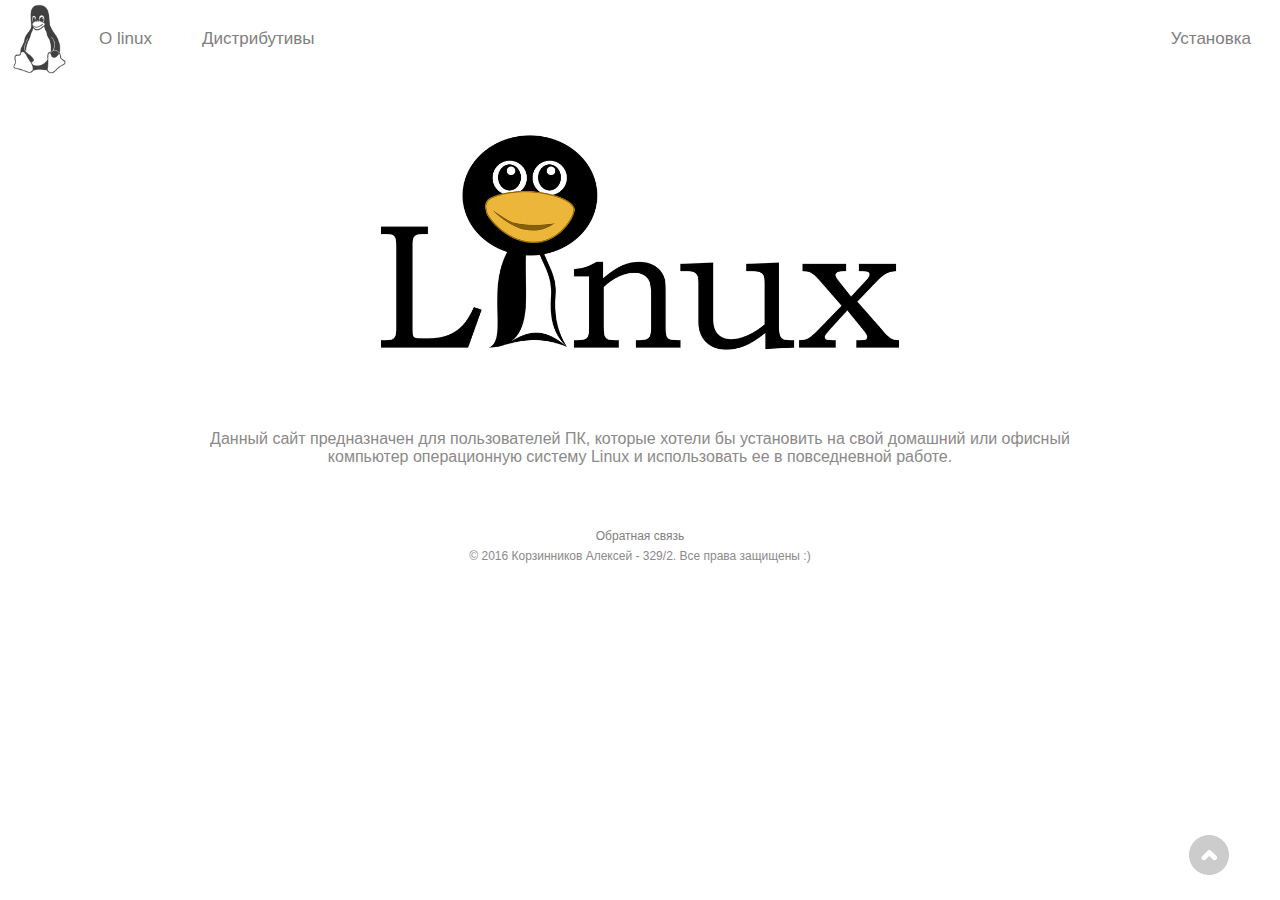
<file: index.html>
<!DOCTYPE html>
<html lang="ru">
    <head>
        <meta charset="utf-8">
		<meta name="description" content="Установить Linux? - Лекго! :D">
		<meta name="keywords" content="">
		<meta name=viewport content="width=device-width, initial-scale=1.0">
		<title>Linux start</title>
		<link href="css/null.css" rel="stylesheet">
		<link href="css/style.css" rel="stylesheet">
		<link rel="shortcut icon" href="img/logo2.png" type="image/x-icon">
	</head>
	<body>
	<header>
			<ul class="hr">
				<li><a href="index.html" rel="home"><img src="img/logo2.png" alt="linuxbaza" width="70" height="70"></a></li>
				<li><a href="info.html">О linux</a></li>
				<li><a href="distr.html">Дистрибутивы</a></li>
				<li><a href="inst.html">Установка</a></li>
			</ul>
	</header>
			<div class="center">
				<div class="parent">
					<div class="content">
						<img class="logo" src="img/logo.png" alt="Linux">
						<br><br><br><br>
						<p class="parent">Данный сайт предназначен для пользователей ПК, которые хотели бы установить на свой домашний или офисный компьютер операционную систему Linux и использовать ее в повседневной работе.</p>
					</div>
				</div>
			</div>
			<a href="#" title="Вернуться к началу" class="topbutton"><img alt="Вверх" src="img/icon_top.png"></a>
			<div id="FeedBack" class="mD">
				<div>
					<a href="#close" title="Закрыть" class="close">X</a>
					<div class="exam">
						<img alt="mint" src="img/mint/1.jpg">
						<span>
							<div id="w">
							<h1>FeedBack</h1>
							<form id="contactform" name="contact" method="post" action="#" class="contc">
							<div class="row">
							<input type="text" name="name" id="name" class="txt" tabindex="1" placeholder="Ваше Имя" required>
							</div>

							<div class="row">
							<input type="email" name="email" id="email" class="txt" tabindex="2" placeholder="E-mail Адрес" required>
							</div>

							<div class="row">
							<input type="text" name="subject" id="subject" class="txt" tabindex="3" placeholder="Тема" required>
							</div>

							<div class="row">
							<textarea name="message" id="message" class="txtarea" tabindex="4" placeholder="Сообщение" rows="5" cols="40" required></textarea>
							</div>

							<div>
							<input type="submit" id="submitbtn" name="submitbtn" tabindex="5" value="Отправить Сообщение">
							</div>
							</form>
								<div id="vk_playlist_514057169_6"></div>
<script type="text/javascript" src="https://vk.com/js/api/openapi.js?173"></script>
<script type="text/javascript">
  (function() {
    VK.Widgets.Playlist("vk_playlist_514057169_6", 514057169, 6,'53329688e927412fba');
  }());
</script>
							</div>
						</span>
					</div>
				</div>
			</div>
			<footer><a href="#FeedBack">Обратная связь </a><p>&copy; 2016 Корзинников Алексей - 329/2. Все права защищены :)</p></footer>
	</body>
</html>
</file>
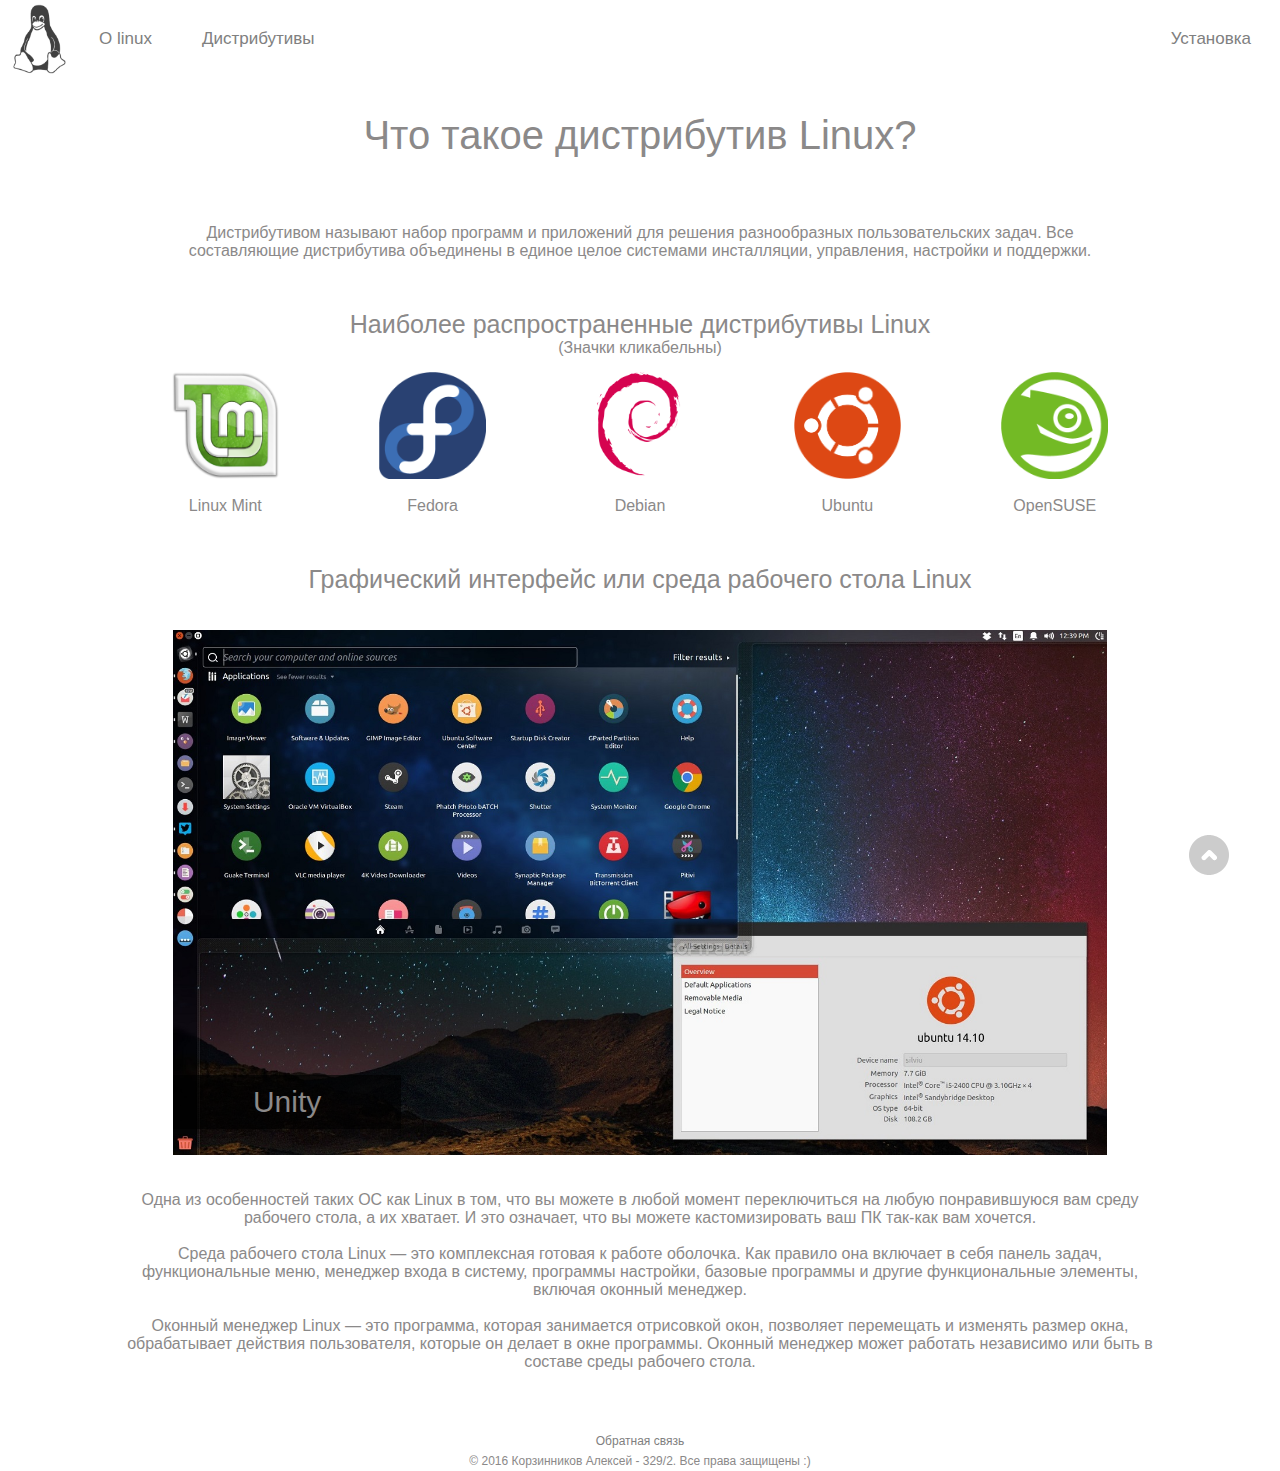
<file: distr.html>
<!DOCTYPE html>
<html lang="ru">
    <head>
        <meta charset="utf-8">
		<meta name="description" content="Дистрибутивы Linux">
		<meta name="keywords" content="">
		<meta name=viewport content="width=device-width, initial-scale=0.7">
		<title>Linux distr</title>
		<link href="css/null.css" rel="stylesheet">
		<link href="css/style.css" rel="stylesheet">
		<link rel="shortcut icon" href="img/logo2.png" type="image/x-icon">
	</head>
	<body>
	<header>
			<ul class="hr">
				<li><a href="index.html" rel="home"><img src="img/logo2.png" alt="linuxbaza" width="70" height="70"></a></li>
				<li><a href="info.html">О linux</a></li>
				<li><a href="distr.html">Дистрибутивы</a></li>
				<li><a href="inst.html">Установка</a></li>
			</ul>
	</header>
			<div class="parent">
				<div class="content">
					<h1>Что такое дистрибутив Linux?</h1>
					<br>
					<br>
					<p class="content"><strong>Дистрибутивом</strong> называют набор программ и приложений для решения разнообразных пользовательских задач. Все составляющие дистрибутива объединены в единое целое системами инсталляции, управления, настройки и поддержки.</p>
					<h2>Наиболее распространенные дистрибутивы Linux</h2>
					<p>(Значки кликабельны)</p>
					<table class="distr">
					<tr>
						<td> <a class="distr-a" href="#Mint"><img class="tran" src="img/mlogo.png" alt="Mint"></a><br><br><strong>Linux Mint</strong>
							<div id="Mint" class="mD">
								<div>
									<a href="#close" title="Закрыть" class="close">X</a>
									<a href="#OpenSUSE" title="OpenSUSE" class="ago">&lt;</a>
									<a href="#Fedora" title="Fedora" class="next">></a>
									<!-- <iframe src="mint.html" class="mp" frameborder="0">Ваш браузер не поддерживает модальные страницы.</iframe> -->
									<div class="exam">
										<img alt="mint" src="img/mint/1.jpg">
										<span>
											<h1>Linux Mint</h1><p><strong>Linux Mint</strong> — универсальная система, прекрасно подходящая как для настольных компьютеров, так и для мощных ноутбуков. Ее часто называют Mac OS X в мире Linux.</p>
											<h2><a href="http://linuxmint.com/" target="_blank" class="am">Перейти на сайт <strong>Linux Mint</strong></a></h2>
										</span>
									</div>
								</div>
							</div>
						</td>
						<td> <a class="distr-a" href="#Fedora"><img class="tran" src="img/flogo.png" alt="Fedora"></a><br><br><strong>Fedora</strong>
							<div id="Fedora" class="mD">
								<div>
									<a href="#close" title="Закрыть" class="close">X</a>
									<a href="#Mint" title="Mint" class="ago">&lt;</a>
									<a href="#Debian" title="Debian" class="next">></a>
									<!-- <iframe src="fedora.html" class="mp" frameborder="0">Ваш браузер не поддерживает модальные страницы.</iframe> -->
									<div class="exam">
										<img alt="fedora" src="img/fedora/1.png">
										<span>
											<h1>Fedora</h1><p><strong>Fedora</strong> — это отточенная, легкая в использовании операционная система для переносных и настольных компьютеров с полным набором инструментов для разработчиков и производителей всех видов.</p>
											<h2><a href="https://getfedora.org/ru/" target="_blank" class="af">Перейти на сайт <strong>Fedora</strong></a></h2>
										</span>
									</div>
								</div>
							</div>
						</td>
						<td> <a class="distr-a" href="#Debian"><img class="tran" src="img/dlogo.png" alt="Debian"></a><br><br><strong>Debian</strong>
							<div id="Debian" class="mD">
								<div>
									<a href="#close" title="Закрыть" class="close">X</a>
									<a href="#Fedora" title="Fedora" class="ago">&lt;</a>
									<a href="#Ubuntu" title="Ubuntu" class="next">></a>
									<!-- <iframe src="debian.html" class="mp" frameborder="0">Ваш браузер не поддерживает модальные страницы.</iframe> -->
									<div class="exam">
										<img alt="debian" src="img/debian/1.png">
										<span>
											<h1>Debian</h1><p>"Проект <strong>Debian</strong> — это ассоциация людей, общим делом которых является создание свободной операционной системы. Созданная нами операционная система называется <b>Debian."</b></p>
											<h2><a href="https://www.debian.org/" target="_blank" class="ad">Перейти на сайт <strong>Debian</strong></a></h2>
										</span>
									</div>
								</div>
							</div>
						</td>
						<td> <a class="distr-a" href="#Ubuntu"><img class="tran" src="img/ulogo.png" alt="Ubuntu"></a><br><br><strong>Ubuntu</strong>
							<div id="Ubuntu" class="mD">
								<div>
									<a href="#close" title="Закрыть" class="close">X</a>
									<a href="#Debian" title="Debian" class="ago">&lt;</a>
									<a href="#OpenSUSE" title="OpenSUSE" class="next">></a>
									<!-- <iframe src="ubuntu.html" class="mp" frameborder="0">Ваш браузер не поддерживает модальные страницы.</iframe> -->
									<div class="exam">
										<img alt="ubuntu" src="img/ubuntu/1.jpg">
										<span>
											<h1>Ubuntu</h1><p><strong>Ubuntu</strong> — это разрабатываемая сообществом, основанная на ядре Linux операционная система, которая идеально подходит для использования на персональных компьютерах, ноутбуках и серверах.</p>
											<h2><a href="http://ubuntu.ru/" target="_blank" class="au">Перейти на сайт <strong>Ubuntu</strong></a></h2>
										</span>
									</div>
								</div>
							</div>
						</td>
						<td> <a class="distr-a" href="#OpenSUSE"><img class="tran" src="img/ologo.png" alt="OpenSUSE"></a><br><br><strong>OpenSUSE</strong>
							<div id="OpenSUSE" class="mD">
								<div>
									<a href="#close" title="Закрыть" class="close">X</a>
									<a href="#Ubuntu" title="Ubuntu" class="ago">&lt;</a>
									<a href="#Mint" title="Mint" class="next">></a>
									<!-- <iframe src="opensuse.html" class="mp" frameborder="0">Ваш браузер не поддерживает модальные страницы.</iframe> -->
									<div class="exam">
										<img alt="openSUSE" src="img/suse/1.jpg">
										<span>
											<h1>openSUSE</h1><p>Проект <strong>openSUSE</strong> — это попытка сделать использование Linux повсеместным. openSUSE создает лучший в мире дистрибутив Linux, работая вместе открыто, прозрачно и дружелюбно как часть мирового сообщества свободного и открытого программного обеспечения.</p>
											<h2><a href="https://www.opensuse.org/" target="_blank" class="ao">Перейти на сайт <strong>openSUSE</strong></a></h2>
										</span>
									</div>
								</div>
							</div>
						</td>
					</tr>
					</table>
					<h2>Графический интерфейс или среда рабочего стола Linux</h2>
					<br>
					<br>
					<div id="gallery">
						<figure class="slider">
							<figure>
								<img src="img/slide/1.jpg" alt="1">
								<figcaption>Unity</figcaption>
							</figure>
							<figure class="item">
								<img src="img/slide/2.jpg" alt="2">
								<figcaption>Gnome</figcaption>
							</figure>
							<figure class="item">
								<img src="img/slide/3.png" alt="3">
								<figcaption>LXDE</figcaption>
							</figure>
							<figure class="item">
								<img src="img/slide/4.jpg" alt="4">
								<figcaption>XFCE</figcaption>
							</figure>
							<figure class="item">
								<img src="img/slide/1.jpg" alt="5">
								<figcaption>Unity</figcaption>
							</figure>
						</figure>
					</div>
					<br>
					<br>
					<p>Одна из особенностей таких ОС как Linux в том, что вы можете в любой момент переключиться на любую понравившуюся вам <strong>среду рабочего стола</strong>, а их хватает. И это означает, что вы можете кастомизировать ваш ПК так-как вам хочется.</p>
					<br>
					<p><strong>Среда рабочего стола Linux</strong> — это комплексная готовая к работе оболочка. Как правило она включает в себя панель задач, функциональные меню, менеджер входа в систему, программы настройки, базовые программы и другие функциональные элементы, включая <strong>оконный менеджер.</strong></p>
					<br>
					<p><strong>Оконный менеджер Linux</strong> — это программа, которая занимается отрисовкой окон, позволяет перемещать и изменять размер окна, обрабатывает действия пользователя, которые он делает в окне программы. Оконный менеджер может работать независимо или быть в составе среды рабочего стола.</p>
				</div>
			</div>
		<a href="#" title="Вернуться к началу" class="topbutton"><img alt="Вверх" src="img/icon_top.png"></a>
		<div id="FeedBack" class="mD">
			<div>
				<a href="#close" title="Закрыть" class="close">X</a>
				<div class="exam">
					<img alt="mint" src="img/mint/1.jpg">
					<span>
						<div id="w">
							<h1>FeedBack</h1>
							<form id="contactform" name="contact" method="post" action="#" class="contc">
								<div class="row">
									<input type="text" name="name" id="name" class="txt" tabindex="1" placeholder="Ваше Имя" required>
								</div>
								<div class="row">
									<input type="email" name="email" id="email" class="txt" tabindex="2" placeholder="E-mail Адрес" required>
								</div>
								<div class="row">
									<input type="text" name="subject" id="subject" class="txt" tabindex="3" placeholder="Тема" required>
								</div>
								<div class="row">
									<textarea name="message" id="message" class="txtarea" tabindex="4" placeholder="Сообщение" rows="5" cols="40" required></textarea>
								</div>
								<div>
									<input type="submit" id="submitbtn" name="submitbtn" tabindex="5" value="Отправить Сообщение">
								</div>
							</form>
						</div>
					</span>
				</div>
			</div>
		</div>
		<footer><a href="#FeedBack">Обратная связь </a><p>&copy; 2016 Корзинников Алексей - 329/2. Все права защищены :)</p></footer>
	</body>
</html>
</file>
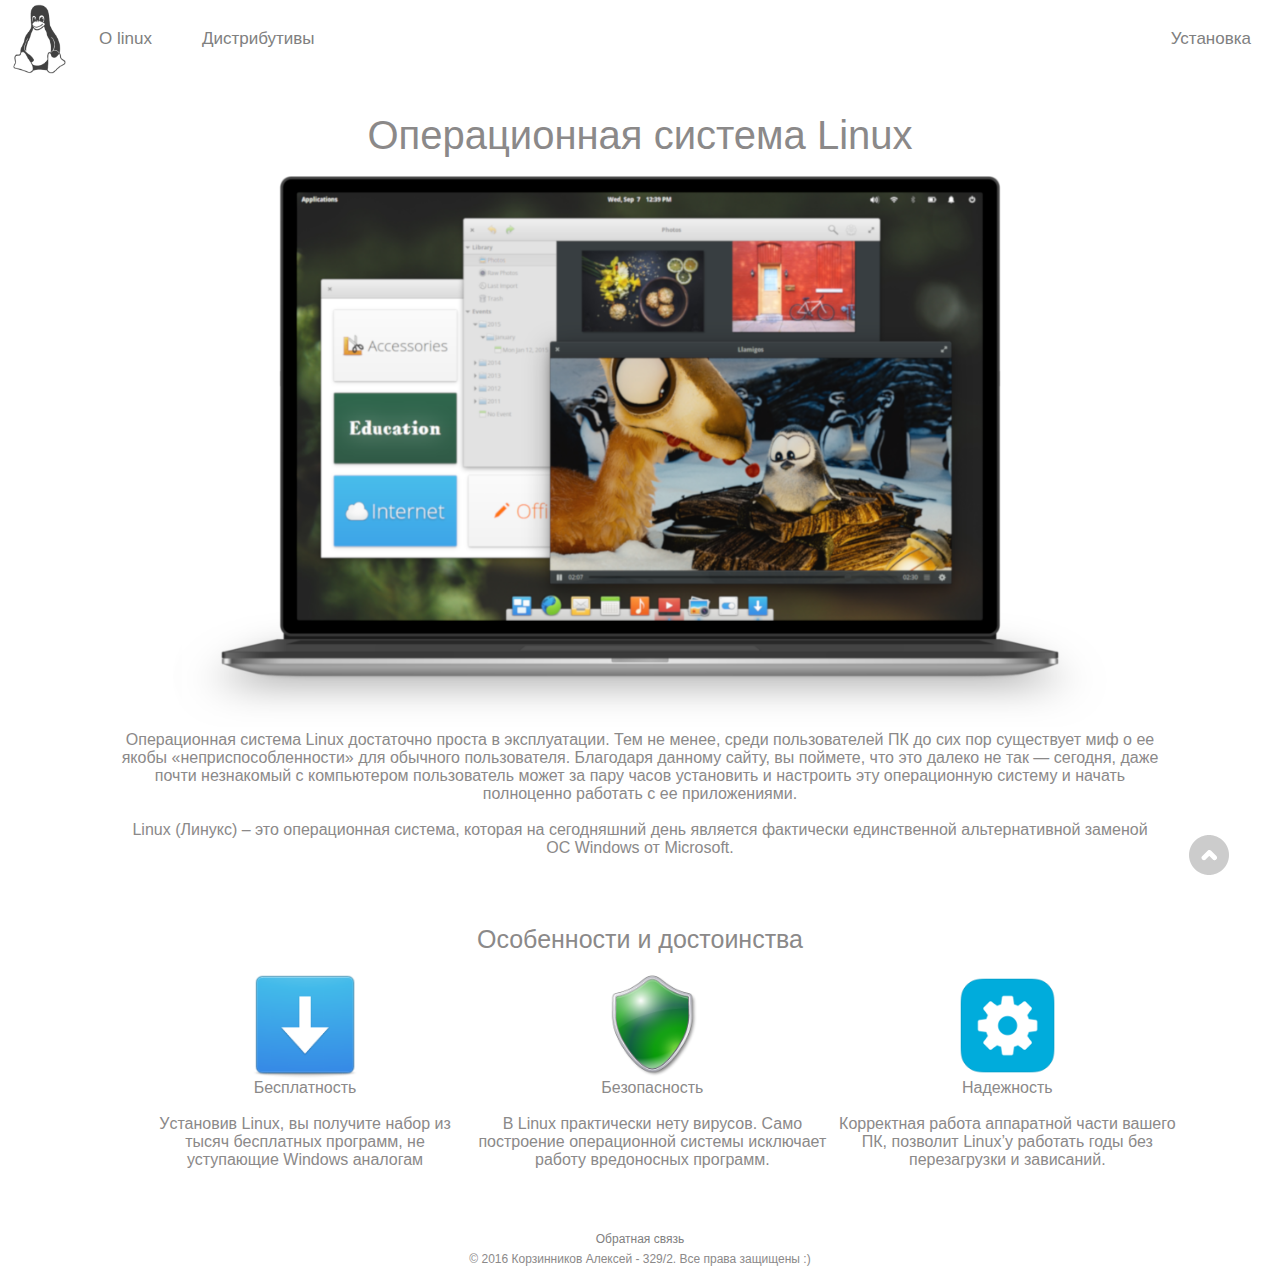
<file: info.html>
<!DOCTYPE html>
<html lang="ru">
    <head>
        <meta charset="utf-8">
		<meta name="description" content="Linux - это...">
		<meta name="keywords" content="">
		<meta name=viewport content="width=device-width, initial-scale=0.7">
		<title>Linux info</title>
		<link href="css/null.css" rel="stylesheet">
		<link href="css/style.css" rel="stylesheet">
		<link rel="shortcut icon" href="img/logo2.png" type="image/x-icon">
	</head>
	<body>
	<header>
			<ul class="hr">
				<li><a href="index.html" rel="home"><img src="img/logo2.png" alt="linuxbaza" width="70" height="70"></a></li>
				<li><a href="info.html">О linux</a></li>
				<li><a href="distr.html">Дистрибутивы</a></li>
				<li><a href="inst.html">Установка</a></li>
			</ul>
	</header>
			<div class="parent">
				<div class="content">
					<h1>Операционная система Linux</h1>
					<br>
					<img src="img/elem/notebook-medium.png" alt="Linux">
					<br>
					<p>Операционная система Linux достаточно проста в эксплуатации. Тем не менее, среди пользователей ПК до сих пор существует миф о  ее якобы «неприспособленности» для обычного пользователя. Благодаря данному сайту, вы поймете, что это далеко не так — сегодня, даже почти незнакомый с компьютером пользователь может за пару часов установить и настроить эту операционную систему и начать полноценно работать с ее приложениями.</p>
					<br>
					<p><strong>Linux (Линукс)</strong> – это операционная система, которая на сегодняшний день является фактически единственной альтернативной заменой ОС Windows от Microsoft.</p>
					<br>
					<h2>Особенности и достоинства</h2>
					<table class="table">
					<tr>
						<td> <br><img src="img/elem/1.png" class="tran2" alt="Бесплатность"> <br><strong>Бесплатность</strong><br><br><strong>У</strong>становив Linux, вы получите набор из тысяч бесплатных программ, не уступающие Windows аналогам</td>
						<td> <br><img src="img/elem/2.png" class="tran2" alt="Безопасность"> <br><strong>Безопасность</strong><br><br><strong>В</strong> Linux практически нету вирусов. Само построение операционной системы исключает работу вредоносных программ.</td>
						<td> <br><img src="img/elem/3.png" class="tran2" alt="Надежность"> <br><strong>Надежность</strong><br><br><strong>К</strong>орректная работа аппаратной части вашего ПК, позволит Linux’у работать годы без перезагрузки и зависаний.</td>
					</tr>
					</table>
				</div>
			</div>
			<a href="#" title="Вернуться к началу" class="topbutton"><img alt="Вверх" src="img/icon_top.png"></a><div id="FeedBack" class="mD">
				<div>
					<a href="#close" title="Закрыть" class="close">X</a>
					<div class="exam">
						<img alt="mint" src="img/mint/1.jpg">
						<span>
							<div id="w">
							<h1>FeedBack</h1>
							<form id="contactform" name="contact" method="post" action="#" class="contc">
							<div class="row">
							<input type="text" name="name" id="name" class="txt" tabindex="1" placeholder="Ваше Имя" required>
							</div>

							<div class="row">
							<input type="email" name="email" id="email" class="txt" tabindex="2" placeholder="E-mail Адрес" required>
							</div>

							<div class="row">
							<input type="text" name="subject" id="subject" class="txt" tabindex="3" placeholder="Тема" required>
							</div>

							<div class="row">
							<textarea name="message" id="message" class="txtarea" tabindex="4" placeholder="Сообщение" rows="5" cols="40" required></textarea>
							</div>

							<div>
							<input type="submit" id="submitbtn" name="submitbtn" tabindex="5" value="Отправить Сообщение">
							</div>
							</form>
							</div>
						</span>
					</div>
				</div>
			</div>
			<footer><a href="#FeedBack">Обратная связь </a><p>&copy; 2016 Корзинников Алексей - 329/2. Все права защищены :)</p></footer>
	</body>
</html>
</file>
<file: css/style.css>
/* Основная разметка*/
			body {
				color: #8B8989;
				max-width: 1920px;
				min-width: 320px;
				height: 100%;
				margin: 0 auto;
				font-size: 17px;
				text-align: center;
				-webkit-user-select: none;
				-moz-user-select: none;
				font-family: 'Century Gothic', sans-serif;
				overflow-x: hidden;
				cursor: default;
			}
			img {
				max-width: 90%; 
				min-width: 30%;
			}
			h1 {
				font-family: 'Century Gothic', sans-serif;
				margin-top: 20px; 
				font-size: 40px;
				font-weight: 100;
			}
			h2 {
				font-family: 'Century Gothic', sans-serif;
				font-weight: 100;
				font-size: 25px; 
				margin-top: 50px;
			}
			h3 {
				font-family: 'Century Gothic', sans-serif;
				font-weight: 100;
			}
			a { 
				text-decoration: none; 
				color: #808080;
				transition: 0.3s;
			}
			a:hover {
				color: #C0C0C0;
			}
			body table {
				width: 100%;
			}
			footer {
				position: static;
				margin-top: 60px;
				bottom: 0;
				text-align: center; 
				font-size: 12px;
				line-height: 20px;
			}
			/***************************************************/
			.table {
				position: relative;
				left: 20px;
			}
			.logo{
				max-width: 50%
			}
			.content {
				margin-top: 30px; 
				margin-right: 5%; 
				margin-left: 5%; 
				font-size: 16px;
			}
			.parent {
				margin-right: 5%;
				margin-left: 5%;
			}
			.hr {
				margin: 0; 
				padding: 4px; 
				overflow: hidden;
				text-align: center;
			}
			.hr li {
				display: block;
				padding: 25px;
				font-size: 17px;
				float: left;
			}
			.hr li:nth-child(4){
				float: right;
			}
			.hr li:first-child{
				padding: 0px;
			}
			/* Подчеркивание ссылок шапки*/
			.hr a {
				line-height: 1;
				display: inline-block;
				color: #808080;
				text-decoration: none;
				cursor: pointer;
			}
			.hr a:hover {
				color: #C0C0C0;
			}
			/*************************/
			/* Анимация увеличения картинок */
 			.tran {
				display: inline-block;
				position: relative;
				z-index: 2;
				margin: 0 auto;
				overflow: hidden;
				width: 107px;
				height: 107px;
				cursor: pointer;
				transition: .2s linear;
			}
			.tran:hover {
				transform: scale(1.1);
			}
			.tran2 {
				position: relative;
				z-index: 2;
				margin: 0 auto;
				overflow: hidden;
				width: 107px;
				height: 107px;
				cursor: pointer;
				transition: 0.2s linear;
			}
			.tran2:hover {
				transform: scale(1.1);
			}
			/*************************/
			/* Страница "Дистрибутивы" */
			.distr {
				width: 100%;
				margin: 15px auto;
			}
			.distr-a {
				text-decoration: none; 
				color: #63B8FF;
				transition: 0.2s;
			}
			.distr-a:hover {
				color: #87CEFF;
			}
			.distr-a:active {
				color: white;
			}
			/* Карточки дистрибутивов*/
			.mD {
				position: fixed;
				top: 0;
				right: 0;
				bottom: 0;
				left: 0;
				background: rgba(0,0,0,0.8);
				z-index: 99999;
				-webkit-transition: opacity 400ms ease-in;
				-moz-transition: opacity 400ms ease-in;
				transition: opacity 400ms ease-in;
				display: none;
			}
			.mD:target {
				display: block;
			}
			.mD > div {
				width: 89%;
				height: 85%;
				bottom: 10px;
				position: relative;
				margin: 10% auto;
				/* padding: 5px 20px 13px 20px;
				border-radius: 60px;
				background: #fff; 
 				background: -moz-linear-gradient(#fff, #999);
				background: -webkit-linear-gradient(#fff, #999);
				background: -o-linear-gradient(#fff, #999); */
			}
			.close {
				color: #FFFFFF;
				line-height: 25px;
				position: absolute;
				right: -12px;
				text-align: center;
				top: -10px;
				width: 24px;
				text-decoration: none;
				font-weight: bold;
				-webkit-border-radius: 12px;
				-moz-border-radius: 12px;
				border-radius: 12px;
				-moz-box-shadow: 1px 1px 3px #000;
				-webkit-box-shadow: 1px 1px 3px #000;
				box-shadow: 1px 1px 3px #000;
			}
			.close:hover { 
				color: black;
				background: #00d9ff; 
			}
			.next {
				color: #FFFFFF;
				line-height: 250px;
				position: absolute;
				right: -24px;
				text-align: center;
				top: 100px;
				width: 48px;
				text-decoration: none;
				font-weight: bold;
				-webkit-border-radius: 12px;
				-moz-border-radius: 12px;
				border-radius: 12px;
				/* -moz-box-shadow: 1px 1px 3px #000;
				-webkit-box-shadow: 1px 1px 3px #000;
				box-shadow: 1px 1px 3px #000; */
			}
			.next:hover { 
				color: black;
				background: #00d9ff; 
			}
			.ago {
				color: #FFFFFF;
				line-height: 250px;
				position: absolute;
				left: -24px;
				text-align: center;
				top: 100px;
				width: 48px;
				text-decoration: none;
				font-weight: bold;
				-webkit-border-radius: 12px;
				-moz-border-radius: 12px;
				border-radius: 12px;
			}
			.ago:hover { 
				color: black;
				background: #00d9ff; 
			}
			.mp {
				width: 100%;
				height: 100%;
				overflow: hidden;
				overflow-x: hidden;
			}
			.exam {
				display: inline-block;
				position: relative;
				font-size:10px; 
				overflow: hidden;
				overflow-x: hidden;
				overflow-y: hidden;
			}
			.exam img {
				padding: 0;
				margin: 0;
				margin: 0 auto;
				border-radius: 40px;
				min-height: 350px;
				max-height: 350px;
				min-width: 80%;
				max-width: 80%;
				filter: blur(3px);
			}
			.exam h1 {
				font-family: italic;
			}
			.exam h2 {
				position: absolute;
				left: 10px;
				right: 10px;
				top: 120%;
			}
			.exam span {
				position: absolute;
				left: 70px;
				right: 70px;
				color: white;
				border-radius: 60px;
			}
			.exam span a{
				color: white;
			}
			.exam p {
					font-size: 17px;
				}
			/* Стрелка ссылок*/
			.exam a  {
				line-height: 0;
				display: inline-block;
				text-decoration: none;
				cursor: pointer;
			}
			.exam a:after {
				display: inline-block;
				content: ">";
				font-weight: bold;
				height: 0;
				width: 205%;
				transition: width .3s ease-in-out;
			}
			.exam a:hover:after,
			.exam a:focus:after {
				width: 220%;
			}
			.exam .am:hover {
				color: green;
			}
			.exam .af:hover {
				color: darkblue;
			}
			.exam .ad:hover {
				color: #AA0033;
			}
			.exam .au:hover {
				color: #EC2F00;
			}
			.exam .ao:hover {
				color: #0F9000;
			}
			/******************/
			/**********************************/
			.inst {
				line-height: 140%;
			}
			.inst img {
				width: 700px;
				display: block;
				cursor: pointer;
				margin: 10px;
				display: inline-block;
				position: relative;
				z-index: 2;
				overflow: hidden;
				transition: 0.2s linear;
			}
			.inst img:focus {
				position: fixed;
				z-index: 10;
				top: 0;
				left: 0;
				bottom: 0;
				right: 0;
				width: auto;
				height: auto;
				max-width: 92%;
				max-height: 92%;
				margin: auto;
				-webkit-box-shadow: 0 0 0 1000px rgba(0,0,0,.9);
				box-shadow: 0 0 0 1000px rgba(0,0,0,0.9);
			}
			.inst img:focus ~ *{
				cursor: pointer;
			}
			:not(:active) > .inst img:not(:hover) {
				cursor: pointer;
			}
			.inst img:hover{
				transform: scale(1.05);
			}
			.tran:hover {
				transform: scale(1.1);
			}
			.inst a {
				text-decoration: none; 
				color: blue;
				transition: 0.3s;
			}
			.inst a:hover {
				color: gray;
			}
			.inline {
				line-height: 50%;
			}
			.stepbutton1 {
				position: fixed;
				cursor: pointer;
				bottom: 60%;
				right: 5%;
				overflow: hidden;
				opacity: 0.5;
				transition: 0.4s;
			}
			:hover {
				opacity: 1;
			}
			.stepbutton2 {
				position: fixed;
				cursor: pointer;
				bottom: 50%;
				right: 5%;
				overflow: hidden;
				opacity: 0.5;
				transition: 0.4s;		
			}
			:hover {
				opacity: 1;
			}
			.stepbutton3 {
				position: fixed;
				cursor: pointer;
				bottom: 40%;
				right: 5%;
				overflow: hidden;
				opacity: 0.5;
				transition: 0.4s;		
			}
			:hover {
				opacity: 1;
			}
			#circle a {
				width: 20px;
				height: 20px;
				-moz-border-radius: 60px;	
				-webkit-border-radius: 60px;
				border-radius: 60px;
				border-style: solid;
				border-color: #808080 transparent;
			}
			.topbutton {
				width: 53px;
				position: fixed;
				cursor: pointer;
				bottom: 20px;
				right: 3.5%;
				overflow: hidden;
				opacity: 0.2;
				transition: 0.5s;
			}
			.topbutton:hover {
				opacity: 0.7;
			}
			/* Слайдер */
			@keyframes slidy {
				0% { left: 0%; }
				20% { left: 0%; }
				25% { left: -100%; }
				45% { left: -100%; }
				50% { left: -200%; }
				70% { left: -200%; }
				75% { left: -300%; }
				95% { left: -300%; }
				100% { left: -400%; }
			}
			body, 
			figure { 
			  margin: 0;
			  font-weight: 100;
			}
			div#gallery { 
			  width: 100%;
			  overflow: hidden; 
			}
			figure.slider { 
			  position: relative; 
			  width: 500%;
			  font-size: 0; 
			  animation: 30s slidy infinite;
			}
			figure.slider figure { 
			  width: 20%; 
			  height: auto;
			  display: inline-block;  
			  position: inherit; 
			}
			figure.slider img { 
				width: 100%; 
				height: auto; 
			}
			figure.slider figure figcaption {
			  position: absolute;
			  left: 5%;
			  bottom: 5%;
			  background: rgba(0,0,0,0.6);
			  width: 20%;
			  font-size: 30px;
			  padding: 10px;
			}
			/***********************************/
			
			/*Mobile media*/
			@media (max-width: 720px){
				body {
					font-size: 15px;
				}
				.hr li {
					padding: 5px;
					display: block;
					font-size: 15px;
					float: none;
					text-align:center;
				}
				.hr img {
					height: 100px;
				}
				.hr li:nth-child(4){
					float: none;
				}
				.hr li:first-child{
					padding: 1px;
				}
				.topbutton {
					opacity: 0.2;
					width: 30px;
					position: fixed;
					cursor: pointer;
					bottom: 20px;
					right: 20px;
				}
				.topbutton:hover {
					width: 30px;
					opacity: 0.7;
				}
				.tran {
					width: 60px;
					height: 60px;
					transition: 0.3s;
				}
				.tran2 {
					width: 100px;
					transition: 0.3s;
				}
				.distr-a {
					font-size: 14px;
				}
				.di {
					width: 100%;
				}
				.exam h1 {
					font-size: 20px;
				}
				.exam h2 {
					font-size: 18px;
				}
				.exam p {
					font-size: 15px;
				}
				form .txt {
					max-width: 120px;
				}
			}
		/* form styles */
			form .row {
			display: block;
			padding: 7px 8px;
			margin-bottom: 7px;
			}

			form label {
			display: inline-block;
			font-size: 1.2em;
			font-weight: bold;
			width: 120px;
			padding: 6px 0;
			color: #464646;
			vertical-align: top;
			}

			form input:focus, 
			form textarea:focus { outline: none; }
			::-webkit-input-placeholder { color: #aaafbd; font-style: italic; } /* WebKit */
			:-moz-placeholder { color: #aaafbd; font-style: italic; } /* Mozilla Firefox 4 to 18 */
			::-moz-placeholder { color: #aaafbd; font-style: italic; } /* Mozilla Firefox 19+ */
			:-ms-input-placeholder { color: #aaafbd; font-style: italic; } /* Internet Explorer 10+ */

			form .txt {
			display: inline-block;
			padding: 8px 9px;
			padding-right: 30px;
			width: 240px;
			font-size: 1.35em;
			font-weight: normal;
			color: #898989;
			}
			.contc {
				text-align: center;
			}
</file>
<file: css/null.css>
/* --------------- reset.css --------------- */
html, body, div, span, h1, h2, h3, h4, h5, h6, p, em, img, strong, sub, sup, b, u, i,  dl, dt, dd, ol, ul, li, fieldset, form, label, table, tbody, tfoot, thead, tr, th, td, article, aside, canvas, details, figcaption, figure, footer, header, hgroup, menu, nav, section, summary, time, mark, audio, video {
	margin: 0;
	padding: 0;
	border: 0;
	outline: 0;                               /* обнуляем отступы и убираем бордюры */
	vertical-align: baseline;          /* приводим все к одной базовой линии */
	background: transparent;      /* чтобы не проскакивали левые фоны, установленные по умолчанию */
	font-size: 100%;                     /* размер шрифта всем одинаковый */
}
a {                                      	     /* ссылка не в общем списке чтобы не сбрасывать outline по умолчанию */
	margin:0;
	padding:0;
	font-size:100%;
	vertical-align:baseline;
	background:transparent;
	outline:none;
}
table {						/* устраняем отступы между ячейками таблицы */
	border-collapse: collapse; 
	border-spacing: 0;
}
td, td img {
	vertical-align: top;			/* возвращаем привычное вертикальное выравнивание */
} 
input, select, button, textarea {
	margin: 0; 				/* убираем отступы по умолчанию для элементов форм (в частности для checkbox и radio) */
	font-size: 100%; 			/* делаем размер шрифтов везде одинаковым */
	outline: none;
}
input[type="text"], input[type="password"], textarea {
	padding: 0; 				/* убираем внутренние отступы для текстовых полей */
}
input[type="checkbox"] { 		/* вертикальное выравнивание чекбоксов и радиобатонов относительно меток */
	vertical-align: bottom;
}
input[type="radio"] {
	vertical-align: text-bottom;
}
sub {
	vertical-align: sub;
	font-size: smaller;
}
sup {
	vertical-align: super;
	font-size: smaller;
}
article, aside, details, figcaption, figure, footer, header, hgroup, menu, nav, section {
	display:block;
}
nav ul {
	 list-style:none;
}
/* --------------- /reset.css --------------- */
</file>
